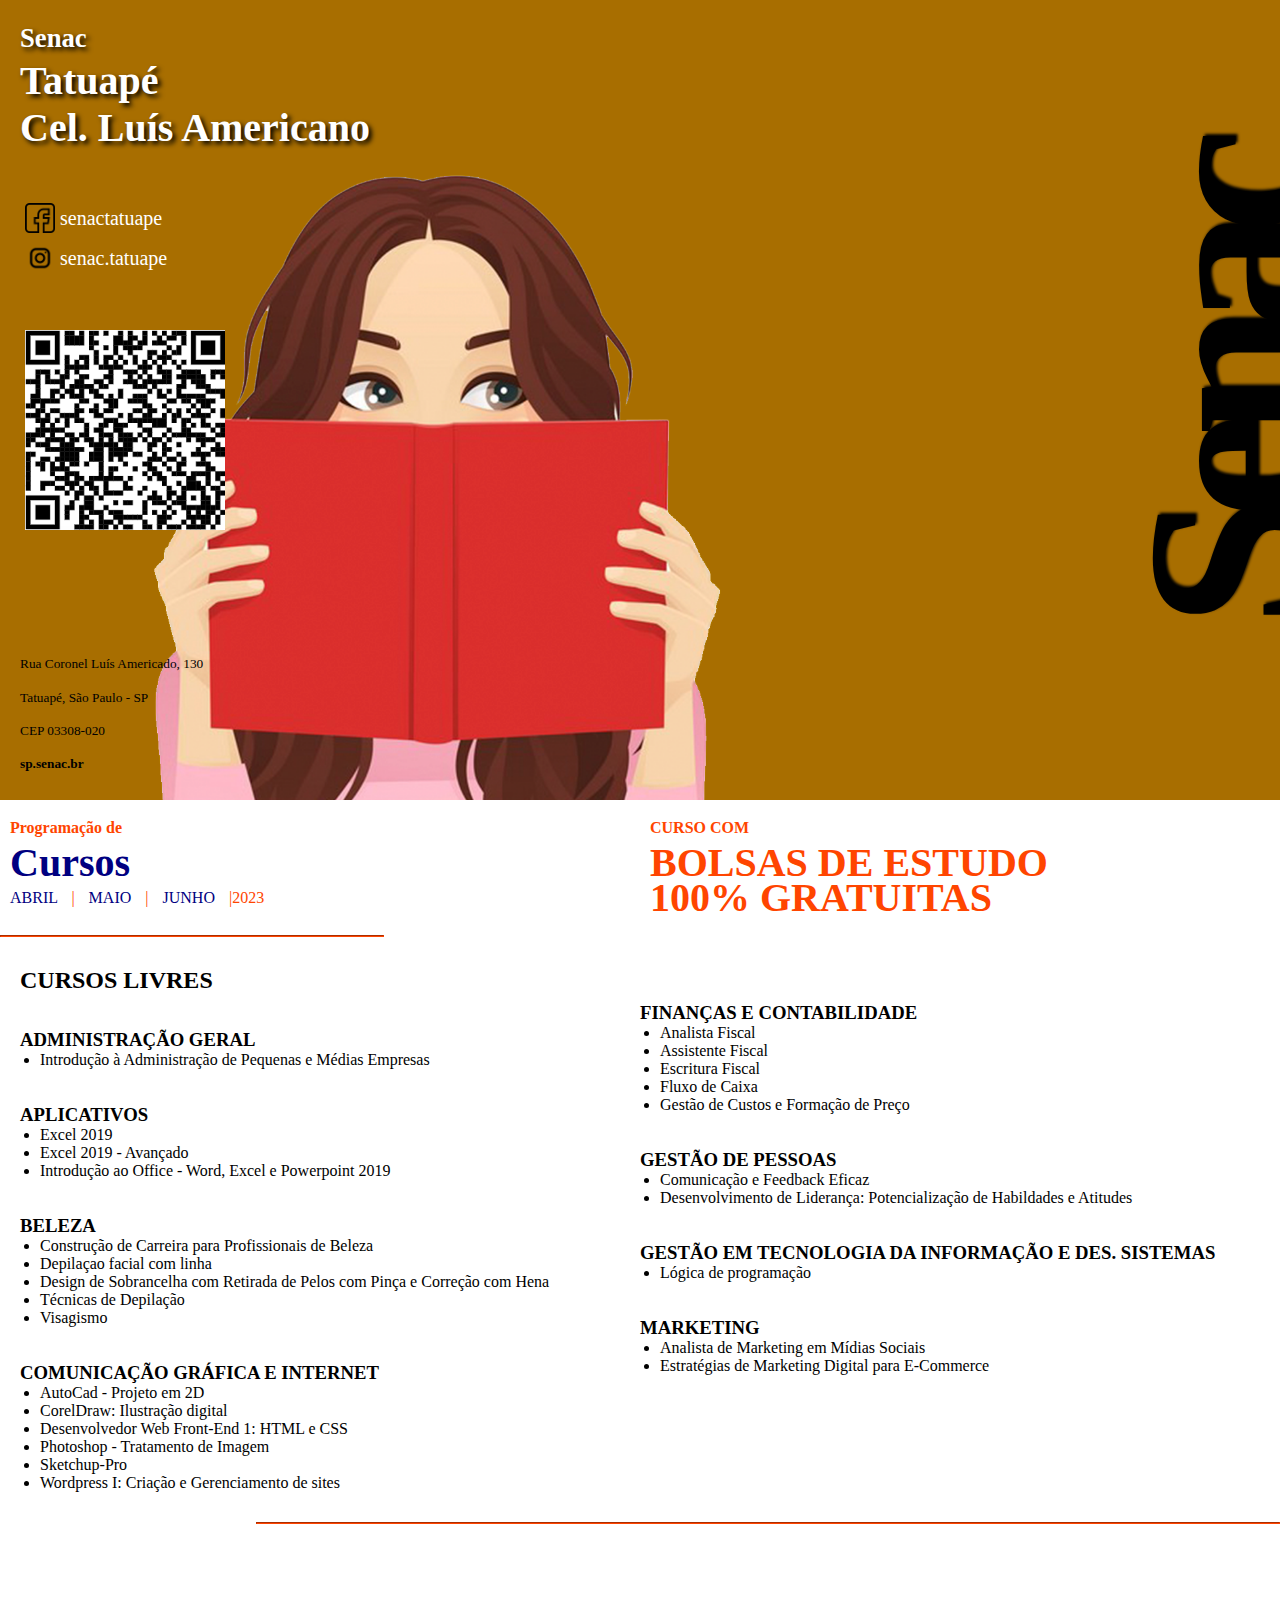
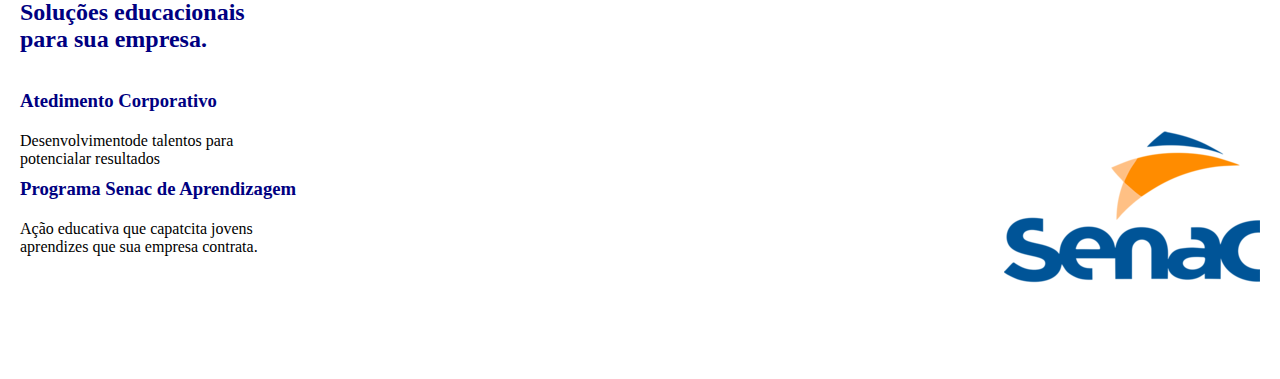
<file: aula2/index.html>
<!DOCTYPE html>
<html lang="pt-BR">
<head>
    <meta charset="UTF-8">
    <meta http-equiv="X-UA-Compatible" content="IE=edge">
    <meta name="viewport" content="width=device-width, initial-scale=1.0">
    <title>Senac</title>
    <link rel="stylesheet" href="css/styles.css">
</head>
<body>
    <header>

        <div id="esquerda">
            <span>Senac </span><br>Tatuapé <br>Cel. Luís Americano <br><br>
            <span id="fb"><img src="images/face.png" alt="facebook">senactatuape</span>
            <span id="ig"><img src="images/insta.png" alt="instagram">senac.tatuape</span> <br>

            <span id="end">
                <img src="images/qrcode.png" alt="scan qr code"><br><br><br><br>
                Rua Coronel Luís Americado, 130<br>
                Tatuapé, São Paulo - SP<br>
                CEP 03308-020<br>
                <strong>sp.senac.br</strong>
                
            </span>

        </div>
        <div id="direita">Senac</div>
    </header>
    <main>

        <div id="programacao">
            <div>
                <h4>Programação de</h4>
                <h3>Cursos</h3>
                <p>
                    ABRIL
                    <span>|</span>
                    MAIO
                    <span>|</span>
                    JUNHO
                    <span>|2023</span>

                 </p>
            </div>


            <div style="text-align: rigth;">
                <h4 style="font-weight: ligther;">CURSO COM</h4>
                <h3 style="color:orangered">BOLSAS DE ESTUDO<br>100% GRATUITAS</h3>
            </div>
        </div>
        <hr>

        <div id="cursos">
            <div>
                <h2>CURSOS LIVRES</h2>
                <h3>ADMINISTRAÇÃO GERAL</h3>
                <ul>
                    <li>Introdução à Administração de Pequenas e Médias Empresas</li>
                </ul>
                <h3>APLICATIVOS</h3>
                <ul>
                        <li>Excel 2019</li>
                        <li>Excel 2019 - Avançado</li>
                        <li>Introdução ao Office - Word, Excel e Powerpoint 2019</li>
                </ul>
                <h3>BELEZA</h3>
                <ul>
                    <li>Construção de Carreira para Profissionais de Beleza</li>
                    <li>Depilaçao facial com linha</li>
                    <li>Design de Sobrancelha com Retirada de Pelos com Pinça e Correção com Hena</li>
                    <li>Técnicas de Depilação</li>
                    <li>Visagismo</li>
                </ul>
                <h3>COMUNICAÇÃO GRÁFICA E INTERNET</h3>
                <ul>
                    <li>AutoCad - Projeto em 2D</li>
                    <li>CorelDraw: Ilustração digital</li>
                    <li>Desenvolvedor Web Front-End 1: HTML e CSS</li>
                    <li>Photoshop - Tratamento de Imagem</li>
                    <li>Sketchup-Pro</li>
                    <li>Wordpress I: Criação e Gerenciamento de sites</li>
                </ul>
            </div>


            <div>
                <h3>FINANÇAS E CONTABILIDADE</h3>
                <ul>
                    <li>Analista Fiscal</li>
                    <li>Assistente Fiscal</li>
                    <li>Escritura Fiscal</li>
                    <li>Fluxo de Caixa</li>
                    <li>Gestão de Custos e Formação de Preço</li>
                </ul>
                <h3>GESTÃO DE PESSOAS</h3>
                <ul>
                    <li>Comunicação e Feedback Eficaz</li>
                    <li>Desenvolvimento de Liderança: Potencialização de Habildades e Atitudes</li>
                </ul>
                <h3>GESTÃO EM TECNOLOGIA DA INFORMAÇÃO E DES. SISTEMAS</h3>
                <ul>
                    <li>Lógica de programação</li>
                </ul>
                <h3>MARKETING</h3>
                <ul>
                    <li>Analista de Marketing em Mídias Sociais</li>
                    <li>Estratégias de Marketing Digital para E-Commerce</li>
                </ul>

            </div>
        </div>

    
    </main>
    <footer>
        <hr>
        <div id="rodape">
            <div>
                <h2>Soluções educacionais<br> para sua empresa.<br><br></h2>
                <h3>Atedimento Corporativo</h3>
                <p>Desenvolvimentode talentos para <br> 
                potencialar resultados</p>
                <h3> Programa Senac de Aprendizagem</h3>
                <p>Ação educativa que capatcita jovens <br> 
                aprendizes que sua empresa contrata.</p>
            </div>
            <div style="text-align:right"> 
                <!-- para colocar o texto no canto esquerdo --> 
                <img src="images/logo-senac.png" alt="">
            </div>
        </div>
    </footer>
    


</body>
</html>
</file>
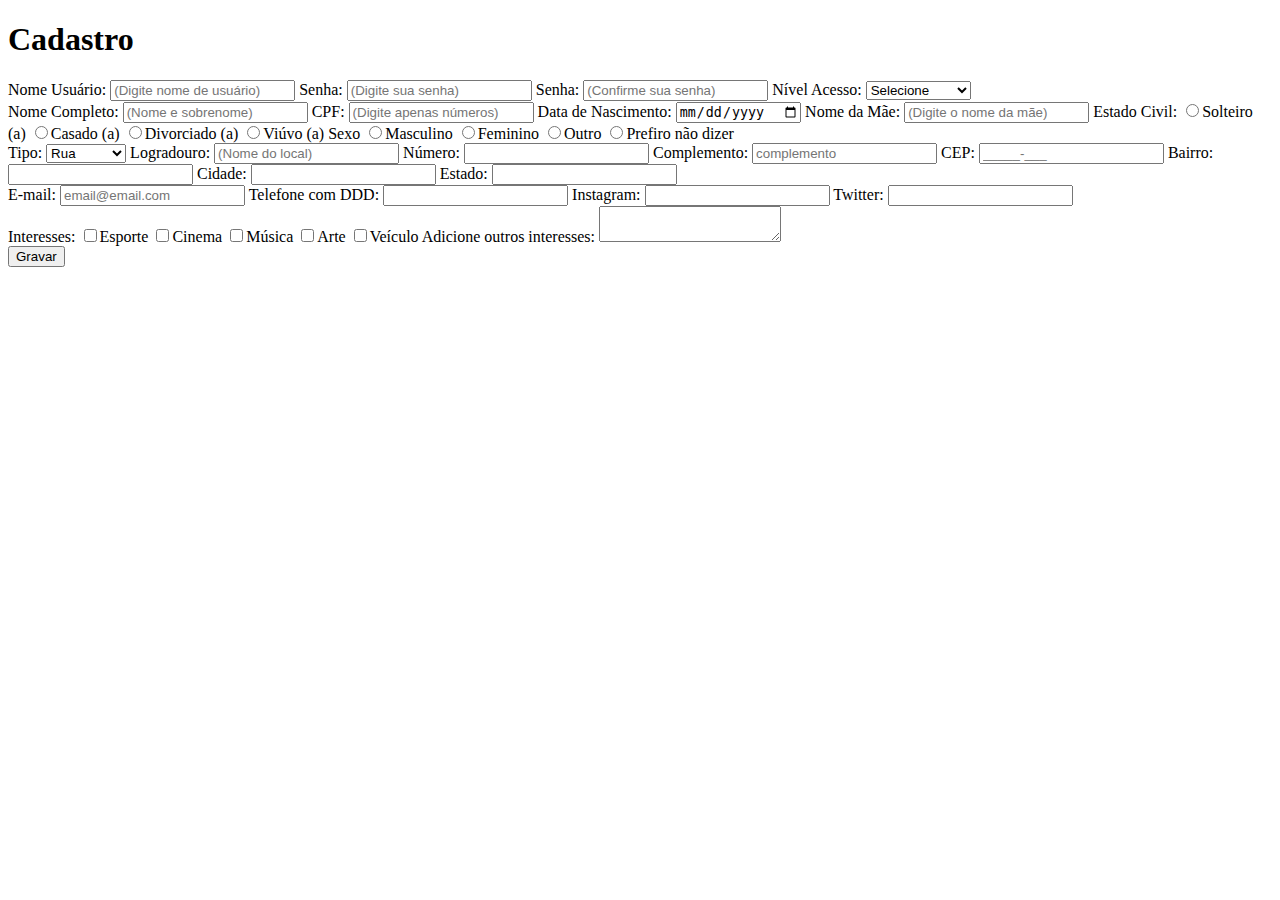
<file: aula3/index.html>
<!DOCTYPE html>
<html lang="pt-BR">
<head>
    <meta charset="UTF-8">
    <meta http-equiv="X-UA-Compatible" content="IE=edge">
    <meta name="viewport" content="width=device-width, initial-scale=1.0">
    <title>Formulário de Cadastro</title>
</head>
<body>
    <header>
        <h1>
            Cadastro
        </h1>
    </header>
    <main>
        <form action="confirmar.html" method="post" id="frmcadastro" enctype="multipart/form-data">

            <section id="login">

                <label for="txtusuario">Nome Usuário:</label>
                <input type="text" id="txtusuario" name="txtusuario" placeholder="(Digite nome de usuário)" maxlength="5" required>

                <label for="txtsenha">Senha:</label>
                <input type="password" name="txtsenha" id="txtsenha" required placeholder="(Digite sua senha)" maxlength>

                <label for="txtsenha">Senha:</label>
                <input type="password" name="txtconfirmarsenha"id="txtconfirmarsenha" required placeholder="(Confirme sua senha)" maxlength>

                <label for="cbonivelacesso">Nível Acesso:</label>
                <select id="cbonivelacesso">
                    <option value ="Nenhum">Selecione</option>
                    <option value ="Admin">Administrador</option>
                    <option value ="User">Usuário</option>
                    <option value ="Guess">Convidado</option>
                </select>

            </section>
            <section id="dadospessoais">
                <label for="txtnomecompleto">Nome Completo:</label>
                <input type="text" name="txtnomecompleto" id="txtnomecompleto" placeholder="(Nome e sobrenome)"maxlength="50" minlength="5" required> 

                <label for="txtcpf">CPF:</label>
                <input type="text" name="txtcpf" id="txtcpf" placeholder="(Digite apenas números)" pattern="[0-9]{11}">

                <label for="txtdatan">Data de Nascimento:</label>
                <input type="date" name="txtcpf" id="txtnascimento" required>

                <label for="txtnomemae">Nome da Mãe:</label>
                <input type="text" name="txtnomemae" id="txtnomemae" maxlength="50" minlength="5" required placeholder="(Digite o nome da mãe)">

                <label for="optestadocivil">Estado Civil:</label>
                <input type="radio" name="optestadocivil" id="optestadocivil" value="Solteiro (a)">Solteiro (a)
                <input type="radio" name="optestadocivil" id="optestadocivil" valeu="Casado (a)">Casado (a)
                <input type="radio" name="optestadocivil" id="optestadocivil" value="Divorciado (a)">Divorciado (a)
                <input type="radio" name="optestadocivil" id="optestadocivil" value="Viúvo (a)">Viúvo (a)

                <label for="optsexo">Sexo</label>
                <input type="radio" name="optsexo" id="optsexo" value="Masculino">Masculino
                <input type="radio" name="optsexo" id="optsexo" value="Feminino">Feminino
                <input type="radio" name="optsexo" id="optsexo" value="Outro">Outro
                <input type="radio" name="optsexo" id="optsexo" value="Prefiro não dizer">Prefiro não dizer

                 </select>

                <section id="endereco">
                    <label for="cbotipo">Tipo:</label>
                    <select name="cbotipo" id="cbotipo">
                        <option value="Rua">Rua</option>
                        <option value="Avenida">Avenida</option>
                        <option value="Travessia">Travessia</option>
                        <option value="Alameda">Alameda</option>
                        <option value="Praça">Praça</option>
                        <option value="Estrada">Estrada</option>
                        <option value="Viela">Viela</option>
                    </select>

                    <label for="txtlogradouro">Logradouro:</label>
                    <input type="text" name="txtlogradouro" id="txtlogradouro" required placeholder="(Nome do local)">

                    <label for="txtnumero">Número:</label>
                    <input type="text" name="txtnumero" id="txtnumero" maxlength="10">

                    <label for="txtcomplemento">Complemento:</label>
                    <input type="text" name="txtcomplemento" id="txtcomplemento" required placeholder="complemento">

                    <label for="txtcep">CEP:</label>
                    <input type="text" name="txtcep" id="txtcep" placeholder="_____-___" pattern="[0-9]\-[0-9]{8}">
                    

                    <label for="txtbairro">Bairro:</label>
                    <input type="text" name="txtbairro" id="txtbairro" required>

                    <label for="txtcidade">Cidade:</label>
                    <input type="text" name="txtcidade" id="txtcidade" required>

                    <label for="txtestado">Estado:</label>
                    <input type="text" name="txtestado" id="txtcidade" required>             
                
            </section>
            
            <section id="contato">
                    <label for="txtemail">E-mail:</label>
                    <input type="email" name="txtemail" id="txtemail" placeholder="email@email.com" required>

                    <label for="txttelefone">Telefone com DDD:</label>
                    <input type="tel" name="txttelefone" id="txttelefone" required>

                    <label for="txtinstagram">Instagram:</label>
                    <input type="text" name="txtinstagram" id="txtinstagram" required>

                    <label for="txttwitter">Twitter:</label>
                    <input type="text" name="txttwitter" id="txttwitter">

            </section>

                <section id="interesse">
                    <label for="chkinteresses">Interesses:</label>
                    <input type="checkbox" name="chkespote" id="chkespote">Esporte
                    <input type="checkbox" name="chkcinema" id="chkcinema">Cinema
                    <input type="checkbox" name="chkmusica" id="chkmusica">Música
                    <input type="checkbox" name="chkarte" id="chkarte">Arte
                    <input type="checkbox" name="chkveiculos" id="chkveiculos">Veículo

                    <label for="txtoutros">Adicione outros interesses:</label>
                    <textarea name="txtoutros" id="txtoutros"></textarea>
                </section>

            <input type="submit" value="Gravar">
        </form>
    </main>
</body>
</html>
</file>
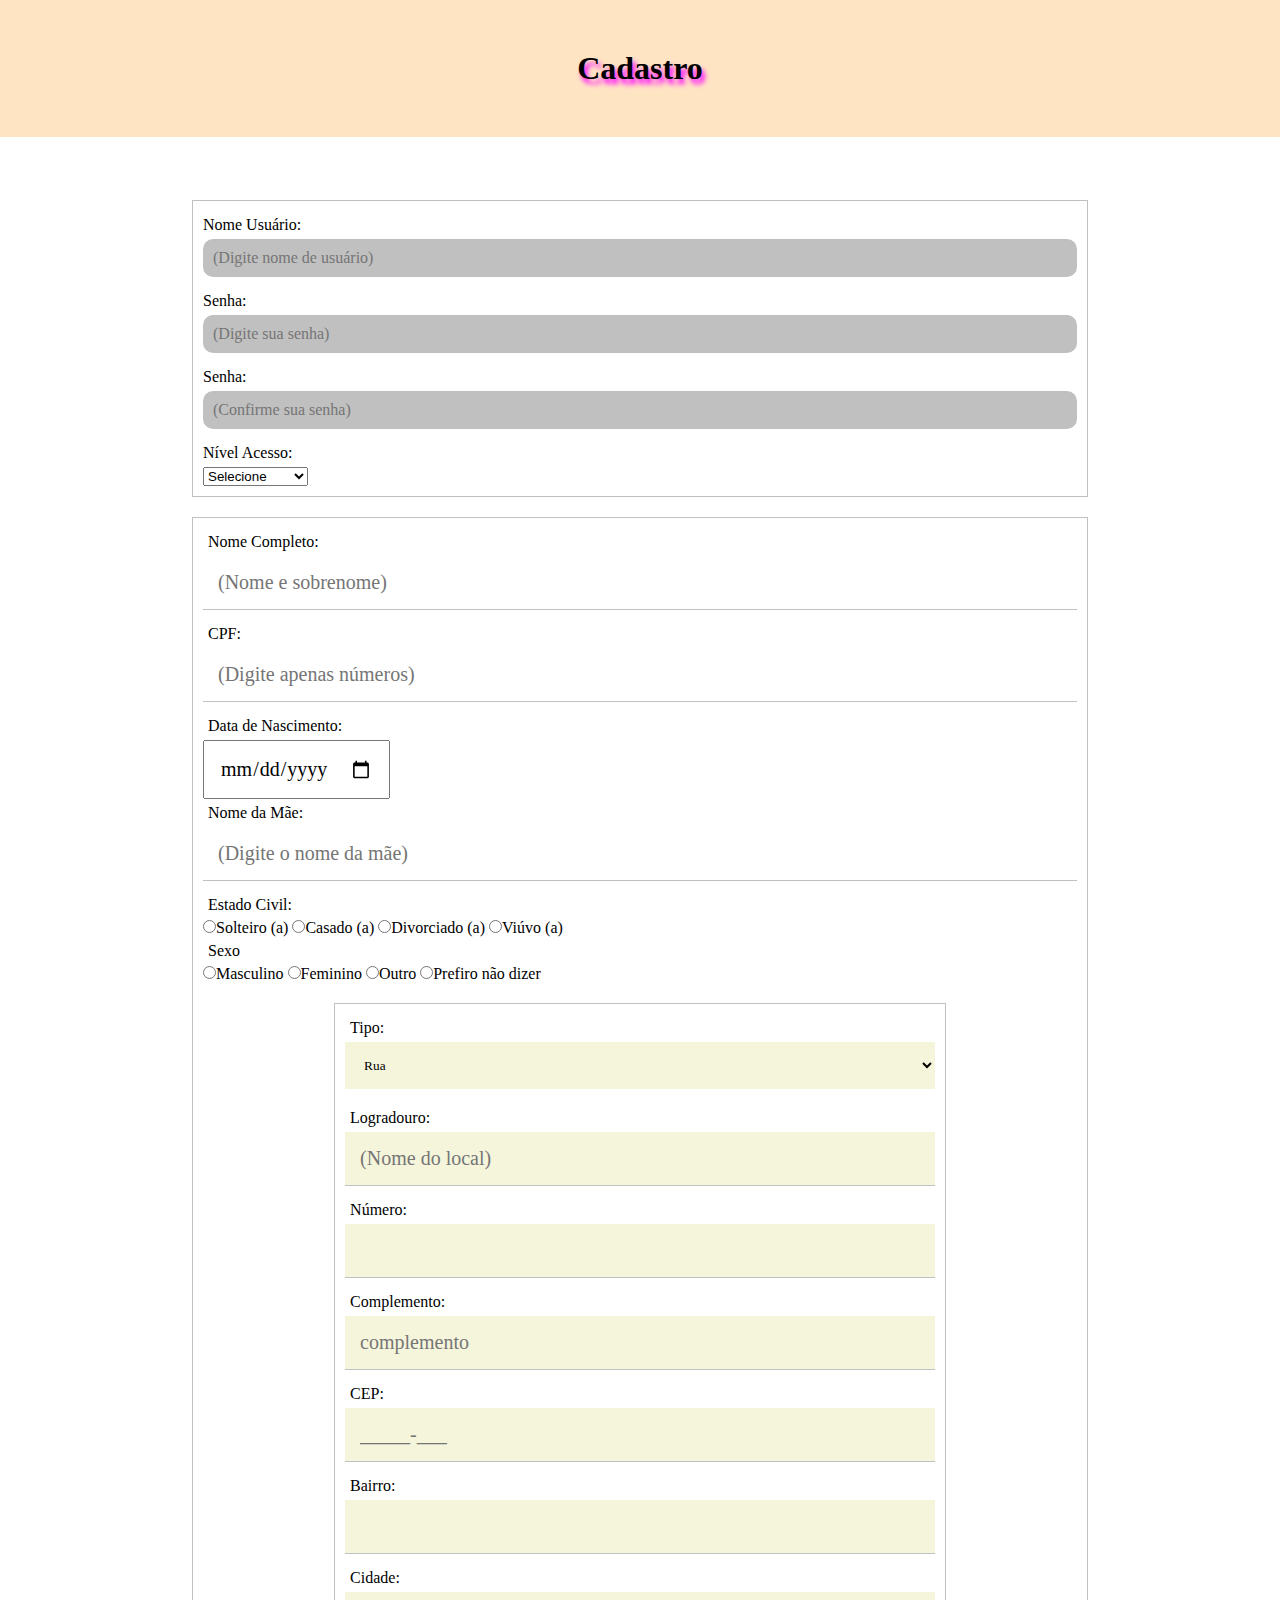
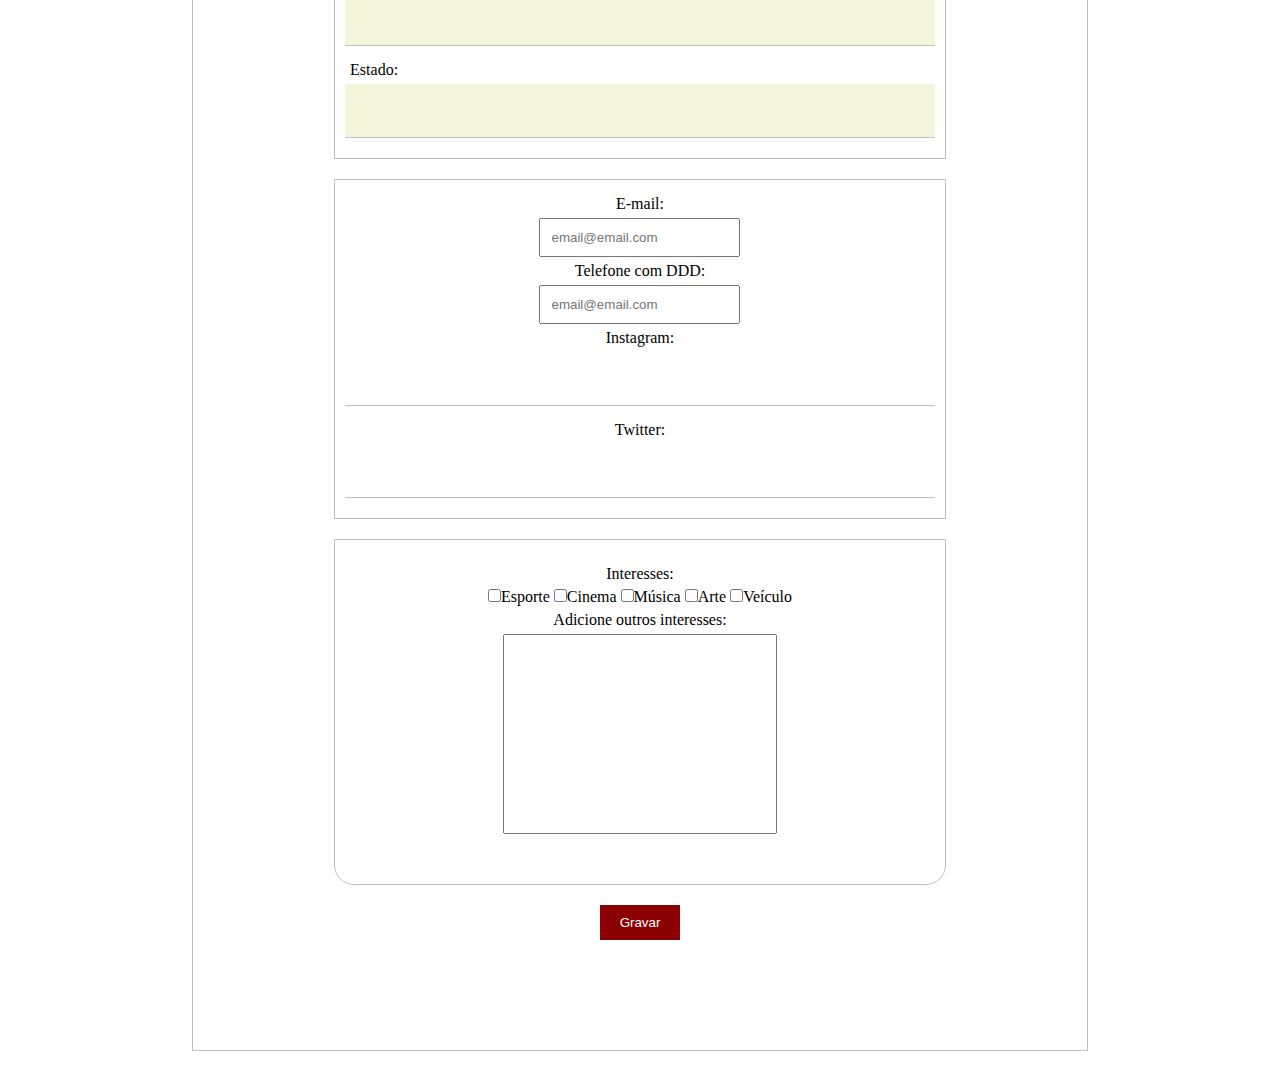
<file: aula4/index.html>
<!DOCTYPE html>
<html lang="pt-BR">
<head>
    <meta charset="UTF-8">
    <meta http-equiv="X-UA-Compatible" content="IE=edge">
    <meta name="viewport" content="width=device-width, initial-scale=1.0">
    <title>Formulário de Cadastro</title>
    <link rel="stylesheet" href="css/styles.css">
</head>
<body>
    <header>
        <h1>
            Cadastro
        </h1>
    </header>
    <main>
        <form action="confirmar.html" method="post" id="frmcadastro" enctype="multipart/form-data">

            <section id="login">

                <label for="txtusuario">Nome Usuário:</label>
                <input type="text" id="txtusuario" name="txtusuario" placeholder="(Digite nome de usuário)" maxlength="5" required>

                <label for="txtsenha">Senha:</label>
                <input type="password" name="txtsenha" id="txtsenha" required placeholder="(Digite sua senha)" maxlength>

                <label for="txtsenha">Senha:</label>
                <input type="password" name="txtconfirmarsenha"id="txtconfirmarsenha" required placeholder="(Confirme sua senha)" maxlength>

                <label for="cbonivelacesso">Nível Acesso:</label>
                <select id="cbonivelacesso">
                    <option value ="Nenhum">Selecione</option>
                    <option value ="Admin">Administrador</option>
                    <option value ="User">Usuário</option>
                    <option value ="Guess">Convidado</option>
                </select>

            </section>
            <section id="dadospessoais">
                <label for="txtnomecompleto">Nome Completo:</label>
                <input type="text" name="txtnomecompleto" id="txtnomecompleto" placeholder="(Nome e sobrenome)"maxlength="50" minlength="5" required> 

                <label for="txtcpf">CPF:</label>
                <input type="text" name="txtcpf" id="txtcpf" placeholder="(Digite apenas números)" pattern="[0-9]{11}">

                <label for="txtdatan">Data de Nascimento:</label>
                <input type="date" name="txtcpf" id="txtnascimento" required>

                <label for="txtnomemae">Nome da Mãe:</label>
                <input type="text" name="txtnomemae" id="txtnomemae" maxlength="50" minlength="5" required placeholder="(Digite o nome da mãe)">

                <label for="optestadocivil">Estado Civil:</label>
                <input type="radio" name="optestadocivil" id="optestadocivil" value="Solteiro (a)">Solteiro (a)
                <input type="radio" name="optestadocivil" id="optestadocivil" valeu="Casado (a)">Casado (a)
                <input type="radio" name="optestadocivil" id="optestadocivil" value="Divorciado (a)">Divorciado (a)
                <input type="radio" name="optestadocivil" id="optestadocivil" value="Viúvo (a)">Viúvo (a)

                <label for="optsexo">Sexo</label>
                <input type="radio" name="optsexo" id="optsexo" value="Masculino">Masculino
                <input type="radio" name="optsexo" id="optsexo" value="Feminino">Feminino
                <input type="radio" name="optsexo" id="optsexo" value="Outro">Outro
                <input type="radio" name="optsexo" id="optsexo" value="Prefiro não dizer">Prefiro não dizer

                 </select>

                <section id="endereco">
                    <label for="cbotipo">Tipo:</label>
                    <select name="cbotipo" id="cbotipo">
                        <option value="Rua">Rua</option>
                        <option value="Avenida">Avenida</option>
                        <option value="Travessia">Travessia</option>
                        <option value="Alameda">Alameda</option>
                        <option value="Praça">Praça</option>
                        <option value="Estrada">Estrada</option>
                        <option value="Viela">Viela</option>
                    </select>

                    <label for="txtlogradouro">Logradouro:</label>
                    <input type="text" name="txtlogradouro" id="txtlogradouro" required placeholder="(Nome do local)">

                    <label for="txtnumero">Número:</label>
                    <input type="text" name="txtnumero" id="txtnumero" maxlength="10">

                    <label for="txtcomplemento">Complemento:</label>
                    <input type="text" name="txtcomplemento" id="txtcomplemento" required placeholder="complemento">

                    <label for="txtcep">CEP:</label>
                    <input type="text" name="txtcep" id="txtcep" placeholder="_____-___" pattern="[0-9]\-[0-9]{8}">
                    

                    <label for="txtbairro">Bairro:</label>
                    <input type="text" name="txtbairro" id="txtbairro" required>

                    <label for="txtcidade">Cidade:</label>
                    <input type="text" name="txtcidade" id="txtcidade" required>

                    <label for="txtestado">Estado:</label>
                    <input type="text" name="txtestado" id="txtcidade" required>             
                
            </section>
            
            <section id="contato">
                    <label for="txtemail">E-mail:</label>
                    <input type="email" name="txtemail" id="txtemail" placeholder="email@email.com" required>

                    <label for="txttelefone">Telefone com DDD:</label>
                    <input type="tel" name="txttelefone" id="txttelefone" placeholder="email@email.com" required>

                    <label for="txtinstagram">Instagram:</label>
                    <input type="text" name="txtinstagram" id="txtinstagram" required>

                    <label for="txttwitter">Twitter:</label>
                    <input type="text" name="txttwitter" id="txttwitter">

            </section>

                <section id="interesse">
                    <label for="chkinteresses">Interesses:</label>
                    <input type="checkbox" name="chkespote" id="chkespote">Esporte
                    <input type="checkbox" name="chkcinema" id="chkcinema">Cinema
                    <input type="checkbox" name="chkmusica" id="chkmusica">Música
                    <input type="checkbox" name="chkarte" id="chkarte">Arte
                    <input type="checkbox" name="chkveiculos" id="chkveiculos">Veículo

                    <label for="txtoutros">Adicione outros interesses:</label>
                    <textarea name="txtoutros" id="txtoutros"></textarea>
                </section>

            <input type="submit" value="Gravar">
        </form>
    </main>
</body>
</html>
</file>
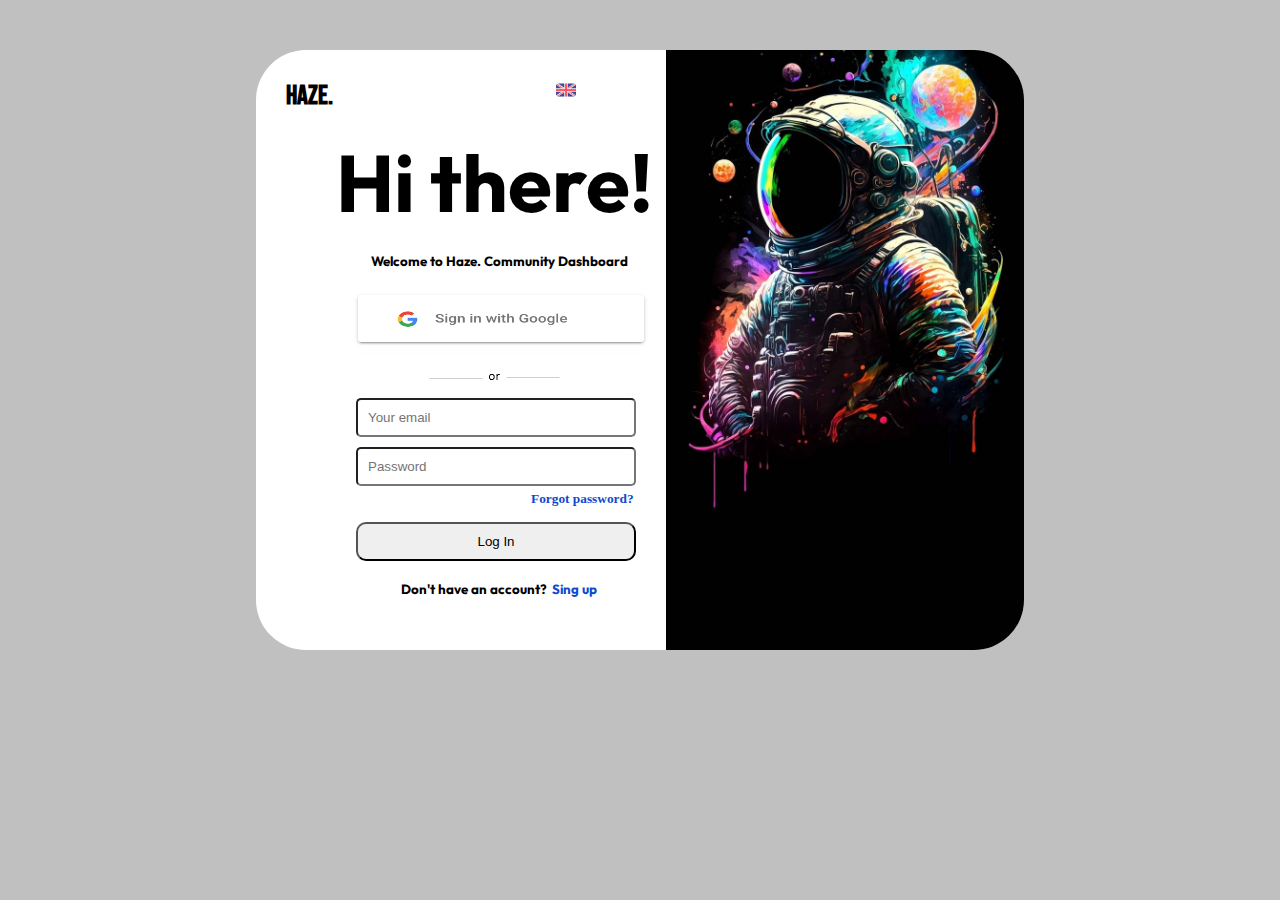
<file: aula5/index.html>
<!DOCTYPE html>
<html lang="en">
<head>
    <meta charset="UTF-8">
    <meta http-equiv="X-UA-Compatible" content="IE=edge">
    <meta name="viewport" content="width=device-width, initial-scale=1.0">
    <title>HAZE</title>
    <link rel="stylesheet" href="css/styles.css">

</head>
<body>

    <main>
        <form> 
        <div id="area">
        <h3>HAZE.</h3>
        <img src="img/reino-unido.png">
        </div>
        
        <h1>Hi there!</h1>
        <h2>Welcome to Haze. Community Dashboard</h2>
        <span id="gl"><img src="img/certo.png"></span><br>
        <span id="or"><img src="img/or.png"></span>
          
        <section id="login">
            <input type="email" id="txtemail" name="txtemail" placeholder="Your email" required><br>
            <input type="password" name="txtsenha" id="txtsenha" required placeholder="Password" maxlength>
            <h4>Forgot password?</h4>
            <input type="submit" value="Log In">
            <h2>Don't have an account?<span>Sing up</span></h2> 
            
        </section>
        </form>
        <div id="imagem">
            
            
        </div>



    </main>


    
</body>
</html>
</file>
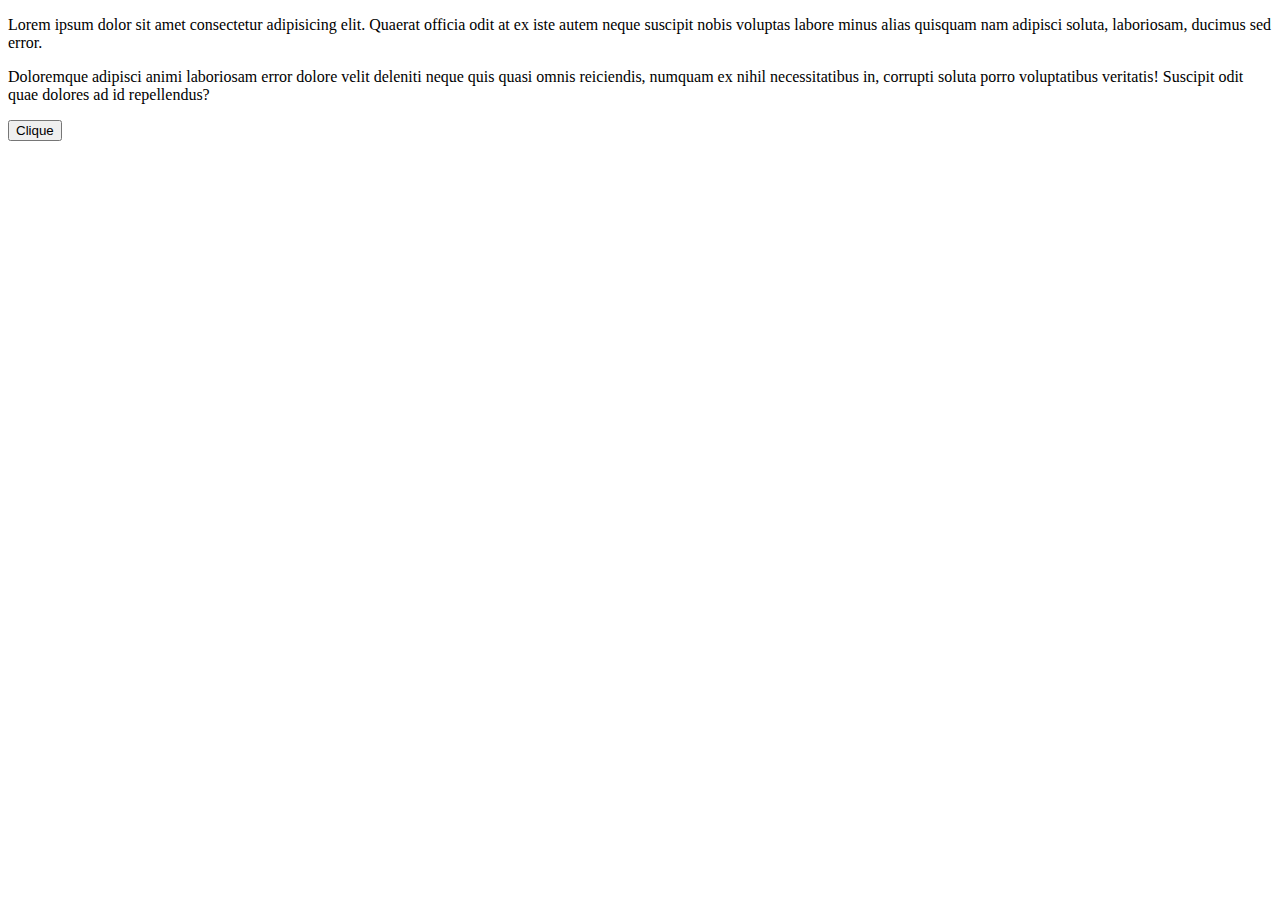
<file: aula6/javascript/index.html>
<!DOCTYPE html>
<html lang="pt-BR">
<head>
    <meta charset="UTF-8">
    <meta http-equiv="X-UA-Compatible" content="IE=edge">
    <meta name="viewport" content="width=device-width, initial-scale=1.0">
    <title>Primeira aula JavaScript</title>

</head>
<body>
    <p>Lorem ipsum dolor sit amet consectetur adipisicing elit. Quaerat officia odit at ex iste autem neque suscipit nobis voluptas labore minus alias quisquam nam adipisci soluta, laboriosam, ducimus sed error.</p>
    <p>Doloremque adipisci animi laboriosam error dolore velit deleniti neque quis quasi omnis reiciendis, numquam ex nihil necessitatibus in, corrupti soluta porro voluptatibus veritatis! Suscipit odit quae dolores ad id repellendus?</p>
    <button onclick="mensagem()">Clique</button>

<script src="js/index.js"></script>
</body>
</html>
</file>
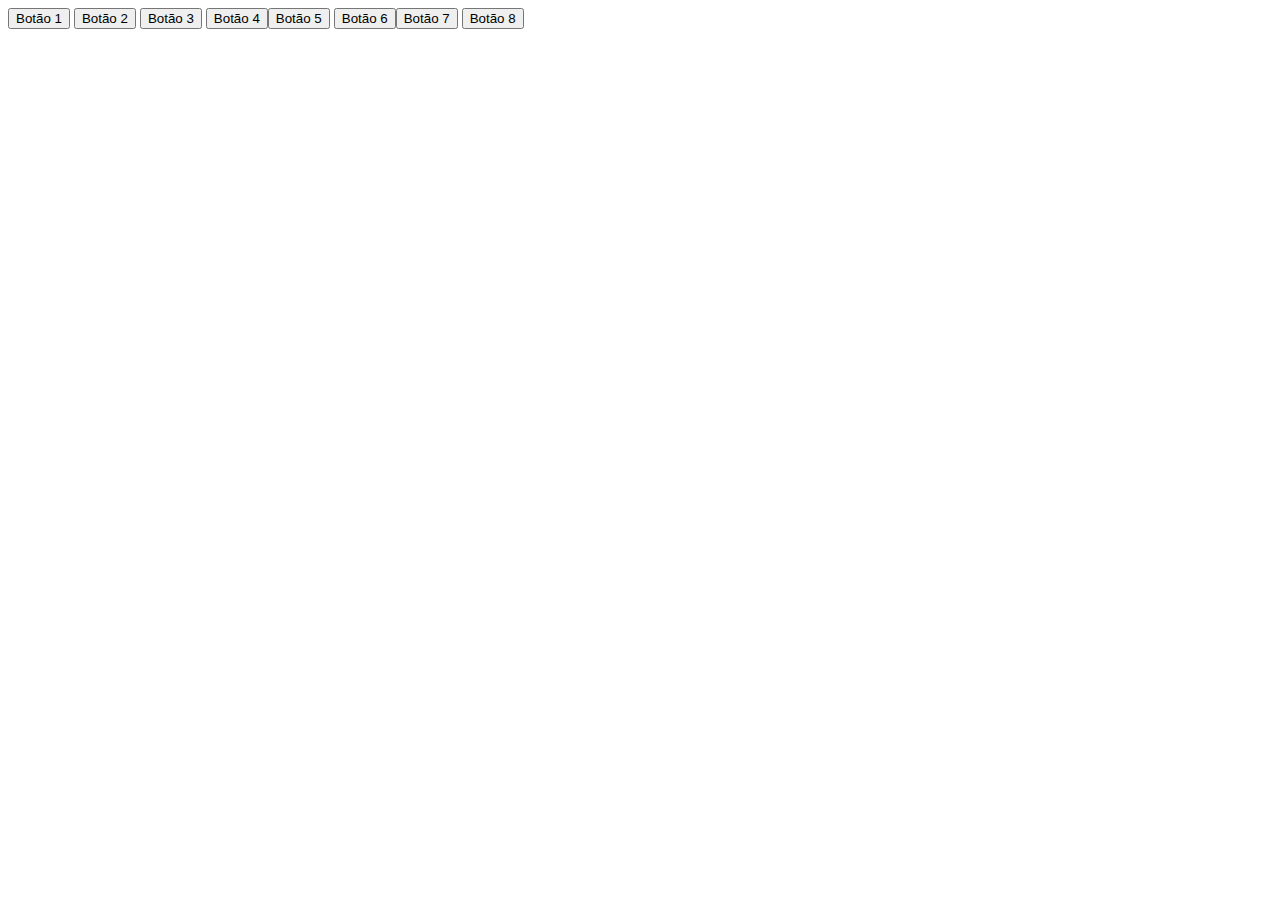
<file: aula9/javascript/index.html>
<!DOCTYPE html>
<html lang="en">
<head>
    <meta charset="UTF-8">
    <meta http-equiv="X-UA-Compatible" content="IE=edge">
    <meta name="viewport" content="width=device-width, initial-scale=1.0">
    <title>Document</title>
</head>
<body>
    <button id="btn1" onclick="data()"> Botão 1 </button>
    <button id="btn2" onclick="data()"> Botão 2 </button>
    <button id="btn3" onclick="alert(valorJuros(500,0.06))"> Botão 3 </button>

    <script src="js/script1.js"></script>
    <script src="js/script2.js"></script>
    <script src="js/script3.js"></script>
    <script src="js/script5.js"></script>
</body>
</html>
</file>
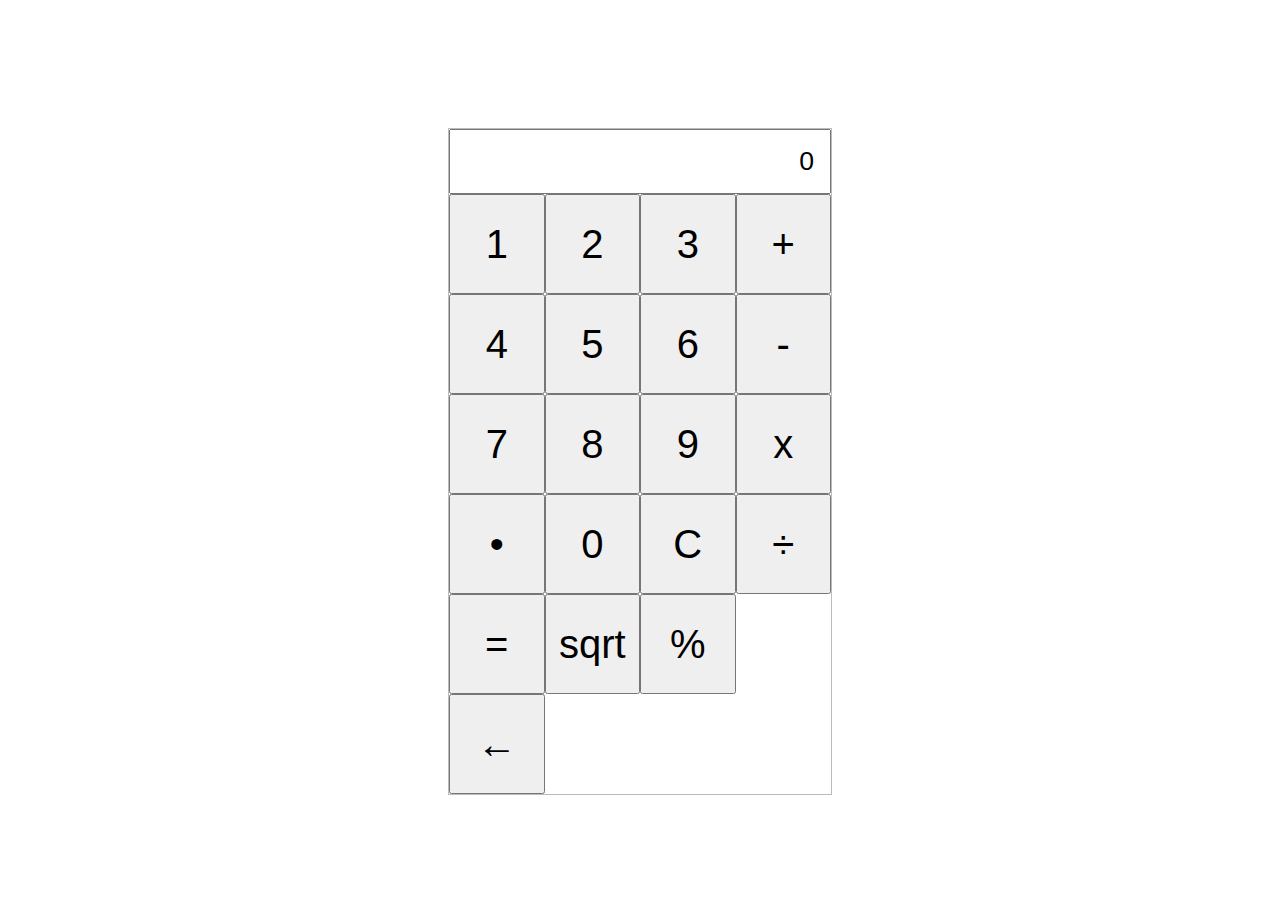
<file: aula6/javascript/form.html>
<!DOCTYPE html>
<html lang="pt-BR">
<head>
    <meta charset="UTF-8">
    <meta http-equiv="X-UA-Compatible" content="IE=edge">
    <meta name="viewport" content="width=device-width, initial-scale=1.0">
    <title>Cálculos</title>
    <link rel="stylesheet" href="css/index.css">
</head>

<body>
    <form onsubmit="return false">
        <input type="text" name="" id="">
        <div><button id="btn1"onclick="adicionar1()">1</button><button id="btn2 "onclick="adicionar2()">2</button><button id="btn3"onclick="adicionar3()">3</button><button id="btnSoma"onclick="soma()">+</button></div>
        <div><button id="btn4"onclick="adicionar4()">4</button><button id="btn5"onclick="adicionar5()">5</button><button id="btn6"onclick="adicionar6()">6</button><button id="btnSubstituir"onclick="subtracao()">-</button></div>
        <div><button id="btn7"onclick="adicionar7()">7</button><button id="btn8"onclick="adicionar8()">8</button><button id="btn9"onclick="adicionar9()">9</button><button id="btnMultiplicacao"onclick="multiplicacao()">x</button></div>
        <div><button id="btnPonto"onclick="adicionarPonto()">•</button><button id="btn0"onclick="adicionar0()">0</button><button id="btnC" onclick="apagarDisplay()">C</button><button id="btnDividir"onclick="divisao()">÷</button></div>
        <div><button id="btnIgual"onclick="igual()">=</button><button id="btnRaiz"onclick="raiz()">sqrt</button><button id="btnPorcentagem"onclick="porcentagem()">%</button>
        <div><button id="btnApagar"onclick="apagar()">&larr;</button></div>
        </form>
    
    <script src="js/index.js"></script>
</body>
</html>
</file>
<file: aula2/css/styles.css>
*{
    margin:0;
    padding:0;
    box-sizing: border-box;
}

header{
    /* Aplicar uma imagem de fundo com o comando background-image */
    background-image: url("../images/woman3.png");

    /* Largura do header */
    width: 100%;

    /* Altura do header */
    height: 800px;

    background-color: #996e00;

    /* Não repetir a imagem de fundo */
    background-repeat: no-repeat;

    /* Alterar o tamanho da imagem de fundo */
    background-size: cover;           /*contain para justar ao tamanho da tela*/

    /* Alterar a posição do plano de fundo.
    O primeiro elemento é a posição x e o segundo a posição y */
    background-position: 0 -30px;

    /* Vamos dispor(display) o conteúdo de forma flexível */
    display: flex;
}

header #direita{                        /*Colocamos a # porque ele é um ID*/
    font-size: 180pt;
    font-family:Verdana;
    color:rgb(0, 0, 0);
    transform: rotate(-90deg);
    font-weight: bold;                  /*Deixar negrito*/
    letter-spacing: -25px;              /*Juntar as letras*/
    flex: 1;
    height: 300px;
    margin-top:240px;
    margin-right: -200px;
    text-shadow: 2px 2px 3px #000000;
}

header #esquerda{
    flex: 5;
    padding-left: 20px;
    color:rgb(255, 255, 255);
    font-family:Verdana;
    font-size:30pt;
    font-weight: bold;
    padding-top: 10px;
    text-shadow: 3px 3px 5px #000000;

}

header #esquerda span{
    font-size:20pt;
}

header #esquerda img{
    width: 30px;
    height: 30px;
    margin: 5px;
}

header #esquerda #fb, header #esquerda #ig{
    font-size: 15pt;
    font-weight: normal;
    text-shadow: none;
    display: flex;
    align-items: center;
    margin: 0px;
}

header #esquerda #end{
    font-weight: lighter;
    color:rgb(0, 0, 0);
    font-size: 10pt;
    line-height: 25pt;
    display: block;
    text-shadow: none;
}
header #esquerda #end img{

    width:200px;
    height: 200px;
}

main #programacao{
    display: flex;
}

main #programacao div{
    flex: 1;
    font-family: verdana;
    line-height: 35px;
    padding:10px
    
}
main #programacao div h4{
    color:orangered
}
main #programacao div h3{
    font-size: 30pt;
    color: rgb(0, 0, 129);
}
main #programacao div p{
    color: rgb(0, 0, 129);
}
main #programacao div p span{
    color:orangered;
    margin: 0 10px;
}
main hr{
    display:block;
    border-color: orangered;
    border-width:1px;
    width: 30%;
    margin:10px 0;
}
main #cursos{
    display: flex;
    padding: 20px;
    font-family: Verdana;
}
main #cursos div{
    flex: 1;
}

main #cursos div h3{
    margin-top:35px;

}
main #cursos div ul{
    padding-left: 20px;
}

footer hr{
    width: 80%;
    border-color: orangered;
    border-width: 1px;
    margin: 10px 0;
    margin-left: auto;
}

footer #rodape {
    display: flex;
    padding: 20px;
    font-family: Verdana;
    margin-top: 35px;
    
    
}


footer #rodape div{
    flex: 1;
    margin: 20px 0;

}

footer #rodape div h3{
    margin: 20px 0;
    margin-top: 10px;
    color: rgb(0, 0, 129);
}

footer #rodape div h2{
    color: rgb(0, 0, 129)
}

footer #rodape div img {
    

    padding-top: 80px;
}
</file>
<file: aula4/css/styles.css>
*{
    /* zerar as margens */
    margin: 0; /*margem externa zerada*/
    padding:0; /*margem interna zerada*/
    box-sizing: border-box;
}
section{
    margin: 20px auto; /*alinha as seções ao centro*/
    width: 70%;/*largura reduzida para 70% da tela*/
    border:1px solid silver;
    padding: 10px;
    font-family: verdana;
}
#login label{
    display: block;
    font-family: Verdana;
    font-size: 12pt;
    margin: 5px 0;
}
#login input{
    width: 100%;
    padding: 10px;
    margin-bottom: 10px;/*margin inferior*/
    font-family: verdana;
    font-size: 12pt;
    font-weight: lighter;
    outline-color: limegreen;/*cor da borda quando recebe foto*/
    border-radius: 10px;/*arredondar os cantos*/
    background-color: silver;/*cor de fundo da borda*/
    border: 0;
}
#dadospessoais label{
    font-family: verdana;
    font-size: 12pt;
    display: block;
    padding: 5px;
}
#dadospessoais input[type=text]{
    width: 100%;
    padding: 15px;
    font-family: verdana;
    font-size: 15pt;
    margin-bottom: 10px;
    border: 0;
    border-bottom: 10px;
    border: 0;
    border-bottom: 1px solid silver;
    outline: none;
}
#dadospessoais input[type=date]{
    padding: 15px;
    font-family: verdana;
    font-size: 15pt;
}
#dadospessoais input[type=date]:valid{
    background-color: teal;
}
#endereco input, #endereco select{
    display: block;
    width: 100%;
    margin-bottom: 15px;
    border: 0;
    background-color: beige;
    outline: none;
    padding: 15px;
    font-family: verdana;
}
#contato{
    text-align: center;
}
#contato input{
    padding: 10px;
}
#interesse{
    padding: 20px 30px 50px 30px;
    text-align: center;
    border-bottom-left-radius: 20px;
    border-bottom-right-radius: 20px;
    font-family: 'Lucida Sans';
    font-size: 12pt;
}
#interesse textarea{
    resize: none;/*não deixa aq caixa redimencionar*/
    display:block;
    width: 50%;
    height: 200px;
    margin-left: auto;
    margin-right: auto;
    padding: 10px;
    font-family: verdana;
    outline: limegreen;
}
#interesse textarea::-webkit-scrollbar{
    background-color: rgb(219,238,175);
}
#interesse textarea::-webkit-scrollbar-button{
    background-color: rgb(67,90,13);
}
#interesse textarea::-webkit-scrollbar-thumb{
    background-color: white;
}
#interesse textarea::-webkit-scrollbar-track{
    background-color: rgb(219,238,0);
}
#interesse textarea::-webkit-scrollbar-button-arrows{
    background-color: rgb(219,0,175);
}
header{
    padding: 50px 0;
    background-color: bisque;
    position: fixed;
    width: 100%;
    z-index: 1000;
    top:0;
}
header h1{
    font-family: verdana;
    text-align: center;
    text-shadow: 3px 5px 5px magenta;
}
form{
    margin-top: 200px;
}
form input[type=submit]{
    padding: 10px 20px;
    margin-left: auto;
    margin-right: auto;
    border:0;
    background-color: darkred;
    color:white;
    margin-bottom: 100px;
    display: block;
}
</file>
<file: aula5/css/styles.css>
@import url('https://fonts.googleapis.com/css2?family=Bebas+Neue&family=Outfit:wght@600&display=swap');
*{
    margin:0;
    padding:0;
    box-sizing: border-box;
}
body{
    background-color: silver;
}
main{
    background-color: white;
    width: 60%;
    margin: 50px auto;
    border-radius:50px;
    height: 600px;
    display: flex;
}

#area h3{
    font-size: 20pt; /*Tamanho da fonte*/
    font-family: 'Bebas Neue', sans-serif;
    color:rgb(0, 0, 0);
    margin-left:30px;   /*Foi para a direita*/
    padding-top:30px;   /*Foi para baixo*/
}

#area {
    display: flex;
    justify-content: space-between;
}

#area img{
    width: 20px; /*largura*/
    height: 20px; /*altura*/
    margin-top:30px;
    margin-right: 90px;
}

form{
    flex:1;
}
#imagem{
    background-image: url(../img/astronauta.jpg);
    width: 100%;
    height: 600px;
    flex: 1;
    background-position: 0px -160px;
    background-size: 100%;
    border-top-right-radius: 50px;
    border-bottom-right-radius: 50px;
}

h1{
    font-size: 60pt;
    font-family: 'Outfit', sans-serif;
    color:rgb(0, 0, 0);
    margin-top:20px;
    margin-left:80px;
}
h2{
    font-size: 10pt;
    font-family: 'Outfit', sans-serif;
    color:rgb(0, 0, 0);
    margin-top:20px;
    margin-left:115px;
    padding-bottom: 5px;
    text-align: left;
}

#gl img{
    width: 280px;
    height: 80px;
    margin-left:80px;
    width: 330px;

}
#or img{
    margin-left:160px;

}
input[type=email]{
    padding: 10px;
    border-radius: 5px;
    margin-left:100px;
    width: 280px;
    
}

input[type=password]{
    padding: 10px;
    border-radius: 5px;
    margin-top: 10px;
    margin-left:100px;
    width: 280px;
}
h4, #login span{
    font-size: 10pt;
    margin-left:275px;
    margin-top: 5px;
    color: rgb(14, 74, 206);
}

input[type=submit]{
    width: 280px;
    padding: 10px;
    border-radius: 10px;
    margin-left:100px;
    margin-top: 15px;


}
#login span{
    font-size: 10pt;
    margin-top: 5px;
    color: rgb(14, 74, 206);
    margin-right: auto;
    margin-left: 5px;
}

#login h2 {
    padding-left: 30px;
}
</file>
<file: aula6/javascript/css/index.css>
*{
    margin:0;
    padding: 0;
    box-sizing: border-box;
}

form {
    width: 30%;
    margin:10% auto;
    border: 1px solid #bbb;
    
}
input[type=text]{
    width: 100%;
    padding: 15px;
    font-size: 20pt;
    text-align: right;
    outline-color: rgb(50, 200, 205);

}
button{
    width: 25%;
    height: 100px;
    font-size: 30pt;
    cursor:pointer;
}

button:active{
    background-color: rgb(69, 69, 70);
}
</file>
